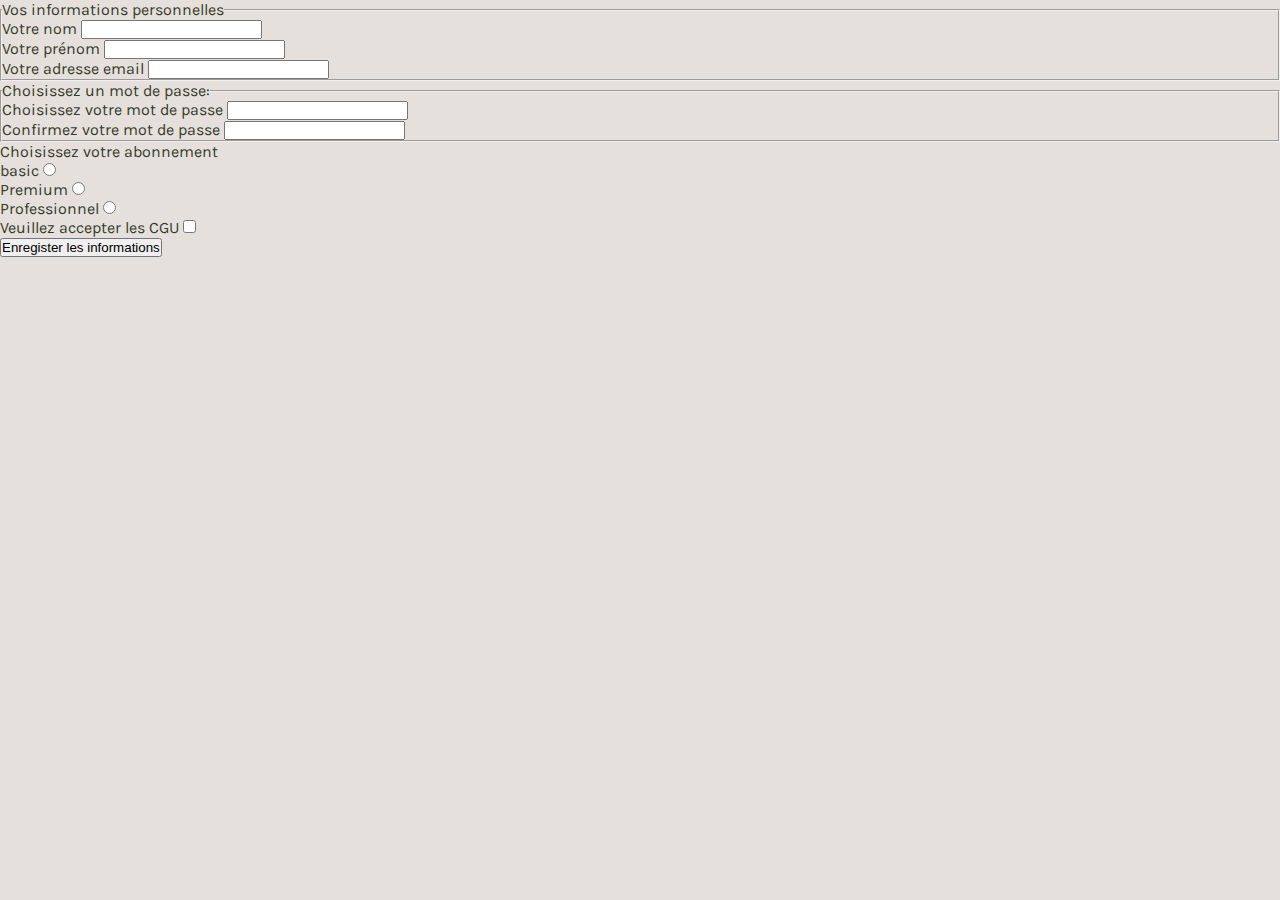
<file: fotmulaire.html>
<!DOCTYPE html>
<html lang="fr">

<head>
    <meta charset="UTF-8">
    <meta http-equiv="X-UA-Compatible" content="IE=edge">

    <title>Eval tableaux et formulaires</title>
    <meta name="description" content="">
    <meta name="viewport" content="width=device-width, initial-scale=1.0">

    <link rel="stylesheet" href="./style.css">
</head>

<body>
    <form class=" " action="" method="GET" id="mon-formulaire" novalidate>

        <!--Nom/Prenom-->

        <fieldset>
            <legend> Vos informations personnelles</legend>

            <div>
                <label for="nom">Votre nom</label>
                <input type="text" name="nom" id="nom" />
                <p class="p-error d-none" id="error-nom"> erreur nom</p>
            </div>

            <div>
                <label for="prenom">Votre prénom</label>
                <input type="text" name="prenom" id="prenom" />
                <p class="p-error d-none" id="error-prenom"> erreur prenom</p>
            </div>

            <!-- email -->
            <div>
                <label for="email">Votre adresse email</label>
                <input type="email" name="email" id="email">
                <p class="p-error d-none" id="error-email"> erreur adresse e-mail</p>
            </div>


        </fieldset>


        <fieldset>
            <legend> Choisissez un mot de passe: </legend>
            <!-- Mot de passe et confirmation -->
            <div>
                <div>
                    <label for="mdp">Choisissez votre mot de passe</label>
                    <input type="password" name="mdp" id="mdp">
                    <p class="p-error d-none" id="error-mdp"> erreur mot de passe non conforme</p>
                </div>

                <div>
                    <label for="mdp-rep">Confirmez votre mot de passe</label>
                    <input type="password" name="mdp-rep" id="mdp-rep">
                    <p class="p-error d-none" id="error-mdp-rep"> erreur: le mot de passe doit être identique</p>
                </div>
            </div>
        </fieldset>

        <!--Choix abonnement: Liste déroulante-->
        <div>
            <label for="abonnement">Choisissez votre abonnement</label>
                <div>
                    <label for="basic">basic</label>
                    <input type="radio" name="basic" id="basic" value=basic>
                </div>
                <div>
                    <label for="premium">Premium</label>
                    <input type="radio" name="premium" id="premium" value=premium>
                </div>
                <div>
                    <label for="professionnel">Professionnel</label>
                    <input type="radio" name="professionnel" id="professionnel" value=professionnel>
                </div>

            <p class="p-error d-none" id="error-abonnement"> choisissez une option</p>

        </div>
        <!-- hidden: si choix "professionnel": déroule "Siret" et "nombrePostes"-->
        <fieldset id="siPro" class="hidden">
        <div>
            <label for="siret">Veuillez renseigner votre SIRET</label>
            <input type="number" name="siret" id="siret" />
            <p class="p-error d-none" id="error-siret"> erreur : le siret n'est pas conforme</p>
        </div>

        <!-- Liste déroulante choix nombre de postes-->
        <div>
            <label for="nombrePostes">Choisissez le nombre de postes</label>
            <select name="nombrePostes" id="nombrePostes">
                <option value=""> nombre de postes</option>
                <option value="1">1</option>
                <option value="2">2</option>
                <option value="3">3</option>
            </select>
            <p class="p-error d-none" id="error-nombrePostes"> Veuillez chosir un nombre de postes</p>
        </div>

        </fieldset>

        <div>
            <label for="cgu">Veuillez accepter les CGU </label>
            <input type="checkbox" name="cgu" id="cgu">
            <p class="p-error d-none" id="error-cgu">veuillez accepter le CGU</p>
        </div>


        <!-- Le "bouton" pour envoyer le formulaire-->
        <input type="submit" value="Enregister les informations">
    </form>


    <script src="./app.js" defer></script>

</body>

</html>
</file>
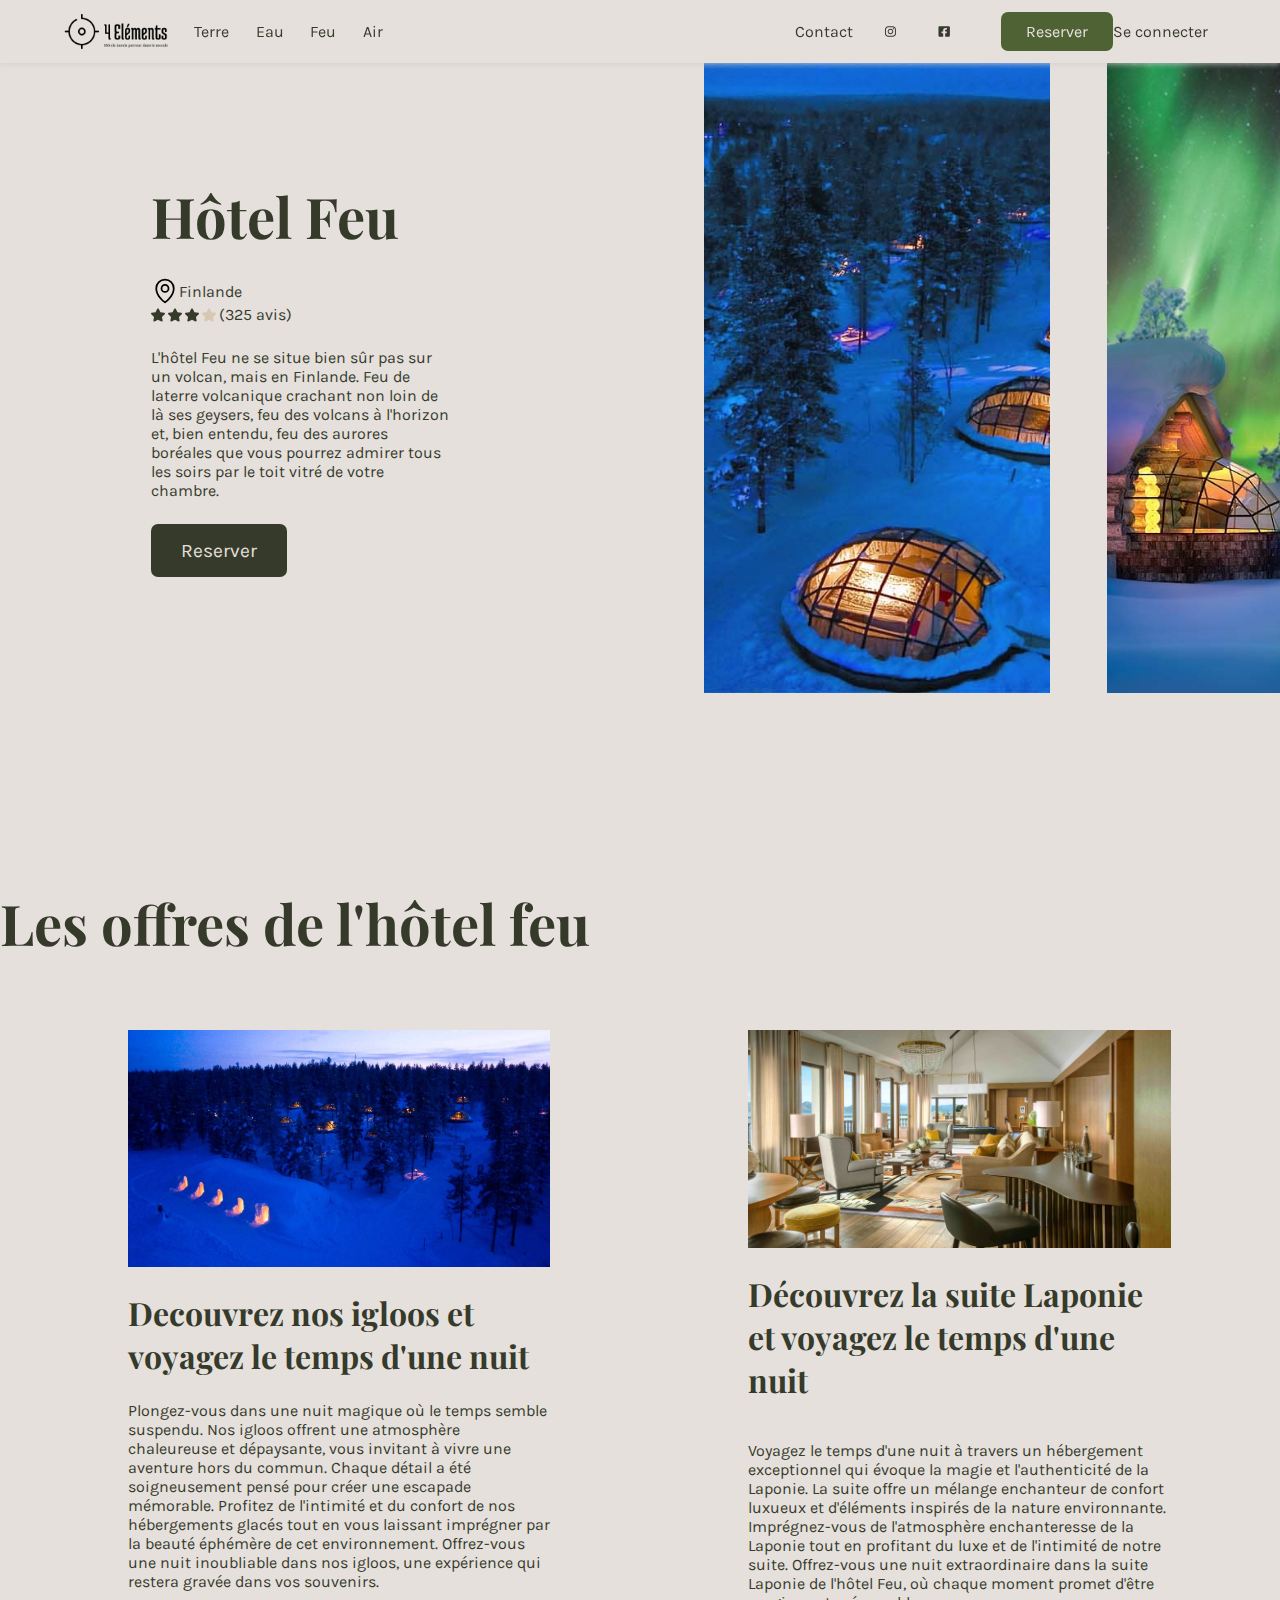
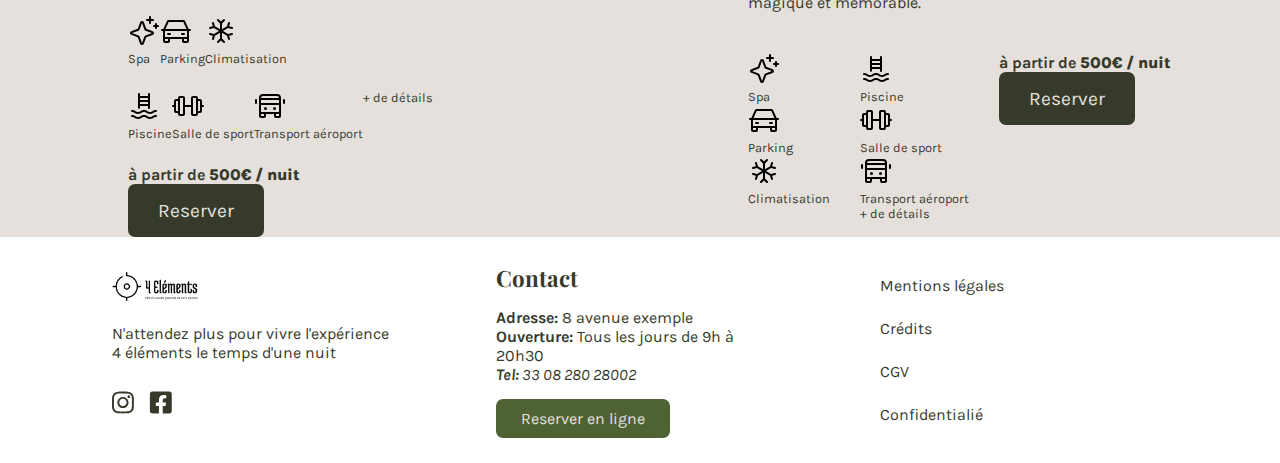
<file: indexHotelFire.html>
<!DOCTYPE html>
<html lang="fr">
<head>
    <meta charset="UTF-8">
    <meta name="viewport" content="width=device-width, initial-scale=1.0">
    <title>Les 4 éléments</title>

    <link rel="stylesheet" href="style.css">
</head>

<body>
    <header class="flex">
        <div class="headerLeft flex ">
            <img src="Assets/logo-noir.png" alt="logo de 4 elements">
            <nav class="flex">
                <ul class="flex">
                    <li> 
                        <a href="index.html">Terre</a>
                    </li>

                    <li>
                        <a>Eau</a>
                    </li>

                    <li>
                        <a>Feu</a>
                    </li>

                    <li>
                        <a>Air</a>
                    </li>
                </ul>
            </nav>
        </div>

        <div class="headerRight flex ">
            <nav class="flex">
                <ul class="flex">
                    <li><a href="fotmulaire.html" >Contact</a></li>
                    <li><a><img src="Assets/icon/instagram.svg" alt="icone instagram"></a></li>
                    <li><a><img src="Assets/icon/facebook.svg" alt="icone facebook"></a></li>
                </ul>
            </nav>

            <div class="flex">
                <a class="smallButton">Reserver</a>
                <a>Se connecter</a>
            </div>
        </div>
    </header>

    <!--Main-->
<main>

     <!-- SECTION HOTEL FEU -->
     <section class=" flex">

        <!--Article Hôtel Feu-->
        <article class="flex articleLeft">
            <div class="hotelDetails flex">
                <h2>Hôtel Feu</h2>
                <div>
                    <p class="location flex"> <img src="Assets/icon/map-pin.svg"> Finlande</p>
                    <p class="range flex">
                        <img src="Assets/icon/star-full.svg">
                        <img src="Assets/icon/star-full.svg">
                        <img src="Assets/icon/star-full.svg">
                        <img src="Assets/icon/star-empty.svg">
                        (325 avis)
                    </p>
                </div>

                <p>
                    L'hôtel Feu ne se situe bien sûr pas sur un volcan, mais en Finlande. 
Feu de laterre volcanique crachant non loin de là ses geysers, feu des volcans à l'horizon et, bien entendu, feu des aurores boréales que vous pourrez admirer tous les soirs par le toit vitré de votre chambre.
                </p>
                <a class="bigButton">Reserver</a>
            </div>

            <div class="containerImg flex">
                <div class="bigImg" >
                    <img src="Assets/Iglous-nuit.jpg" alt="photo des iglous la nuit dans une forêt">
                </div>

                <div class="smallImg">
                    <img src="./Assets/Aurore-boreale cabane-en-bois-avancée-iglou-nuit.jpg" alt="photo iglous le matin">
                </div>
            </div>
        </article>
     </section>

     <!--section les offres de l'hôtel feu-->
    <section>
        <div class="flex hotels">

            <h2> Les offres de l'hôtel feu</h2>
            <!--Article igloos-->
            <article class=" flex concept"> 
                <div class="flex conceptImage">
                    <img src="./Assets/iglous-matin.jpg" alt="photo igloos dans une forêt le matin">
               </div>
                <h3> Decouvrez nos igloos et voyagez le temps d'une nuit </h3>
                <p>Plongez-vous dans une nuit magique où le temps semble suspendu. Nos igloos offrent une atmosphère chaleureuse et dépaysante, vous invitant à vivre une aventure hors du commun. Chaque détail a été soigneusement pensé pour créer une escapade mémorable. Profitez de l'intimité et du confort de nos hébergements glacés tout en vous laissant imprégner par la beauté éphémère de cet environnement. Offrez-vous une nuit inoubliable dans nos igloos, une expérience qui restera gravée dans vos souvenirs. </p>
            <!--Div icons gauche-->
      
            <div class="flex ">
                <div class=" ">
                    <img src="./Assets/icon/sparkle.svg" alt="Picto Spa"> <p class="legend">Spa</p>
                </div>
                <div>
                    <img src="/Assets/icon/car.svg" alt="Picto Parking"> <p class="legend">Parking</p>
                </div>
                <div>
                    <img src="./Assets/icon/snowflake.svg" alt="Picto Climatisation"> <p class="legend">Climatisation</p>
                </div>
            </div>

            <div class="flex " >
                <div class="">
                    <img src="./Assets/icon/swimming-pool.svg" alt="Picto Piscine"> <p class="legend">Piscine</p>
                </div>
                <div>
                    <img src="./Assets/icon/barbell.svg" alt="Picto salle de sport"> <p class="legend">Salle de sport</p>
                </div>
                <div>
                    <img src="./Assets/icon/bus.svg" alt="Picto transport aéroport"> <p class="legend">Transport aéroport</p>
                </div>
                <p class="legend"> + de détails</p>
            </div>
        
        <!--div prix gauche--> 
        <div>
            <h5> à partir de <strong> 500€ / nuit</strong></h5>
            <a class="bigButton">Reserver</a>

        </div>
            </article>

            <!--Article suite Laponie-->
            <article class=" flex concept"> 
                <div class="flex conceptImage">
                    <img src="./Assets/Accueil-Bar-Salon.jpg" alt="Image suite Laponie"> 
                </div>
                <h3> Découvrez la suite Laponie et voyagez le temps d'une nuit </h3>
               
                <p>Voyagez le temps d'une nuit à travers un hébergement exceptionnel qui évoque la magie et l'authenticité de la Laponie. La suite offre un mélange enchanteur de confort luxueux et d'éléments inspirés de la nature environnante. Imprégnez-vous de l'atmosphère enchanteresse de la Laponie tout en profitant du luxe et de l'intimité de notre suite. Offrez-vous une nuit extraordinaire dans la suite Laponie de l'hôtel Feu, où chaque moment promet d'être magique et mémorable. </p>

         <!--Div icons droite-->
      
            <div class="">
                    <img src="./Assets/icon/sparkle.svg" alt="Picto Spa"> <p class="legend">Spa</p>
                    <img src="/Assets/icon/car.svg" alt="Picto Parking"> <p class="legend">Parking</p>
                    <img src="./Assets/icon/snowflake.svg" alt="Picto Climatisation"> <p class="legend">Climatisation</p>
            </div>

            <div >
                <img src="./Assets/icon/swimming-pool.svg" alt="Picto Piscine"> <p class="legend">Piscine</p>
                <img src="./Assets/icon/barbell.svg" alt="Picto salle de sport"> <p class="legend">Salle de sport</p>
                <img src="./Assets/icon/bus.svg" alt="Picto transport aéroport"> <p class="legend">Transport aéroport</p>
                <p class="legend"> + de détails</p>
            </div>
        
        <!--div prix droite--> 
        <div>
            <h5> à partir de <strong> 500€ / nuit</strong></h5>
            <a class="bigButton">Reserver</a>

        </div>
            </article>
        </div>
    </section>
    <!--Section détails-->
    


</main>

    <!--FOOTER-->

    <footer class="flex ">    
        <!--div legt logo p réseaux-->
        <div class="flex footerLeft">
            <div class="flex headerLeft"> 
                <a href=""><img src="./Assets/logo-noir.png" alt="Logo des quatre éléments"></a>
            </div>
            <p> N'attendez plus pour vivre l'expérience 4 éléments le temps d'une nuit</p>

            <ul class=" flex gap"> 
                <li><a href=""> <img src="./Assets/icon/instagram.svg" alt="Logo instagram"></a></li>
                <li><a href=""><img src="./Assets/icon/facebook.svg" alt=""></a></li>                      
            </ul>

        </div>

        <!--div contact bouton-->
        <div class="flex footerMiddle gap">
            <h4> Contact</h4>
            <div>
            <p> <strong>Adresse:</strong> 8 avenue exemple <br>
                <strong>Ouverture:</strong> Tous les jours de 9h à 20h30 </p>
                <address> 
                    <strong>Tel:</strong> <a href="tel:+33 08 280 28002 ">33 08 280 28002</a>
                </address>
            </div>
                <div class="flex">
                    <a class="smallButton">Reserver en ligne</a>
                   
                </div>

        </div>

        <!--div nav mentions-->
        <div class="flex footerRight">
            <nav class="flex   ">
                <ul class="flex"> 
                    <li><a href=""> Mentions légales </a></li>
                    <li><a href="">Crédits</a></li>
                    <li><a href="">CGV</a></li>  
                    <li><a href="">Confidentialié</a></li>        
                </ul>
            </nav>
        </div>

    </footer>
</body>
</html>
</file>
<file: style.css>
@import url('https://fonts.googleapis.com/css2?family=Karla:wght@300;400;700&family=Playfair+Display:wght@400;500;700&display=swap');

   /* font-family: 'Karla', sans-serif;

    font-family: 'Playfair Display', serif; */


* {
    margin: 0;
    padding: 0;
    box-sizing: border-box;
}

body {
    font-family: 'Karla', sans-serif;
    color:var(--primary);
    background-color: var(--bg);
}

:root {
    --primary: #363A2B;
    --secondary: #4F6234;
    --tertiary: #D9C7B3;
    --input:#E1D2C2;
    --bg: #E5E0DC;
    --bgWhite: white;
}


a {
    font-size: 1rem;
    text-decoration: none;
    color:var(--primary);
}

ul {
    list-style-type: none;
}

h1 {
  font-family: 'Playfair Display', serif;
  font-weight: 700;
  color: var(--tertiary);
  font-size: 4rem;
  width: 60%;
  text-align: right;
  margin: 20% 10% 0 0;
}

h2 {
    font-family: 'Playfair Display', serif;
    font-weight: 700;
    color: var(--primary);
    font-size: 3.5rem;
    width: 100%;
}

h3 {
    font-family: 'Playfair Display', serif;
    font-weight: 700;
    color: var(--primary);
    font-size: 2rem;
    width: 100%;
}

h4 {
    font-family: 'Playfair Display', serif;
    font-weight: 700;
    color: var(--primary);
    font-size: 1.4rem;
    width: 100%;
}
h5 {
  font-family: 'karla', sans-serif;
  color: var(--primary);
  font-size: 1rem;
  width: 100%;
}

span {
   color: var(--secondary);
  
}
p {
    font-size: 1rem;
}

 .legend {
  font-family: 'karla', sans-serif;
  font-size: 0.8rem;
}

.icon {
  width: 30%;
 display: flex;
 flex-wrap: nowrap;
}
.icon img {
  width: 30%;
}

.flex{
  display: flex;
  flex-wrap: wrap;
}

.spaceAround {
  display: flex;
  justify-content: space-around;
}
.smallButton {
  background-color: var(--secondary);
  padding: 10px 25px;
  border-radius: 7px;
  color: var(--bg);
  display: flex;
  align-items: center;
  width: fit-content;
}

.bigButton {
  background-color: var(--primary);
  padding: 15px 30px;
  border-radius: 7px;
  color: var(--bg);
  font-size: 1.2rem;
  display: flex;
  align-items: center;
  width: fit-content;
}

/* HEADER */ 

header {
  justify-content: space-between;
  background-color: #e5e0dcd7;
  padding: 0 5%;
  height: 7vh;
  position: sticky;
  top: 0;
  z-index: 1;
  /* offset-x | offset-y | blur-radius | color */
  box-shadow: 0px 2px 5px rgba(204, 204, 204, 0.636);
}

nav ul {
  width: 100%;
  justify-content: space-evenly;
}

/*left*/
header img {
  width: 30%;
}

.headerLeft {
  width: 30%;
  align-items: center;
}

.headerLeft nav {
  width: 70%;
}


/*right*/

.headerRight {
  width: 40%;
  justify-content: space-evenly;
  align-items: center;
}

.headerRight nav {
  width: 50%;
}

.headerRight nav ul img {
  width: 50%;
}

.headerRight div {
  width: 45%;
justify-content: space-between;
align-items: center;}

/* HERO */ 

.hero {
  justify-content: flex-end;
  height: 93vh;
  background: rgb(40,43,31);
  background: linear-gradient(262deg, rgba(40,43,31,0.8309524493391106) 0%, rgba(54,58,43,0) 100%);
}

video {
  width: 100vw;
  height: 100vh;
  position: absolute;
  top: 0;
  left: 0;
  z-index: -1;
  object-fit: cover;
}

/* SECTION HOTEL */ 

.hotels{
  width: 100%;
  gap: 70px;
  margin-top: 15%;
}

article {
  width: 90%;
  justify-content: space-between;
}

.articleLeft {
  margin-left: 10%;
}

.articleRight {
  margin-right: 10%;
}

.hotelDetails {
  width: 30%;
  padding: 10% 2%; 
  gap: 24px;
}

.location{
  width: 100%;
  align-items: center;
}

.location img {
  width: 20%;
}

.range {
  width: 100%;
  align-items: center;
  gap: 2%;
}

.range img{
  width: 10%;
}

.containerImg {
  width: 50%;
  justify-content: space-between;
}

.bigImg {
  width: 60%;
  height: 100%;
}

.bigImg img {
  height: 100%; 
  width: 100%; 
  object-fit: cover;
}

.smallImg {
  width: 30%;
  height: 100%;
}

.smallImg img  {
  height: 100%;
  width: 100%;
  object-fit: cover;
}

/*Section Concept et architecture */

.concept {
  margin-left: 10%;
  width: 33%;
  gap: 24px;
 
}

.conceptImage {
width: 100%;
}
.conceptImage img {
  height: 100%; 
  width: 100%; 
  object-fit: cover; 
}

/*Section portret (mot)créateur*/
.portret
{
   width: 100%; 
}
.portretLeft{
  margin-left: 10%;
  width: 33%;
  gap: 24px;
  padding: 10% 2%;   
  text-align: left;
}
.portretRight {
  margin-right: 10%;
  width: 33%;
  gap: 24px;
  padding: 10% 2%;   
  text-align: left;
}
.portretRight img {
  height: 100%; 
  width: 80%; 
  object-fit: cover; 
}

/*Footer*/

footer {
  display: flex;
  justify-content: space-around;
  width: 100%;
  background-color: var(--bgWhite);
  padding: 2% 5%;
 

}
/*left*/
footer img {
  width: 100%;
}

.footerLeft {
  width: 25%;
  /*background-color: green;*/
  gap: 10px;

}

.footerRight {
  width: 25%;
 /* background-color: aquamarine;*/
 
 }
.gap {
  display: flex;
  gap: 15px;
}
 .footerRight ul {
  display: flex;
  gap: 10px;
  flex-direction: column;
 }

.footerRight nav {
  width: 100%;
}

.footerMiddle {
  width: 25%;
  height: 100%;
  
}

/*formulaire*/
*{
  margin: 0;
  padding: 0;
  box-sizing: border-box;
}


.formulaire {
  width: 50%;
  padding: 15px 30px;
  margin-left: 15%;
  }
  
  .submit{
    margin-top: 20px;
  
  }
  
  .fieldset {
    width: 100%;
  }
  
  /* ici le css pour le formilaire*/
  .input-error{
    border: 1px solid rgb(114, 27, 27);
  }
  .p-error{
    color: rgb(114, 27, 27);   
  }
  .d-none{
    display: none;
  }

  .hidden {
      display: none;
    }
    
    .active{
      display: flex;
     /* background-color: #4F6234;*/
    }
</file>
